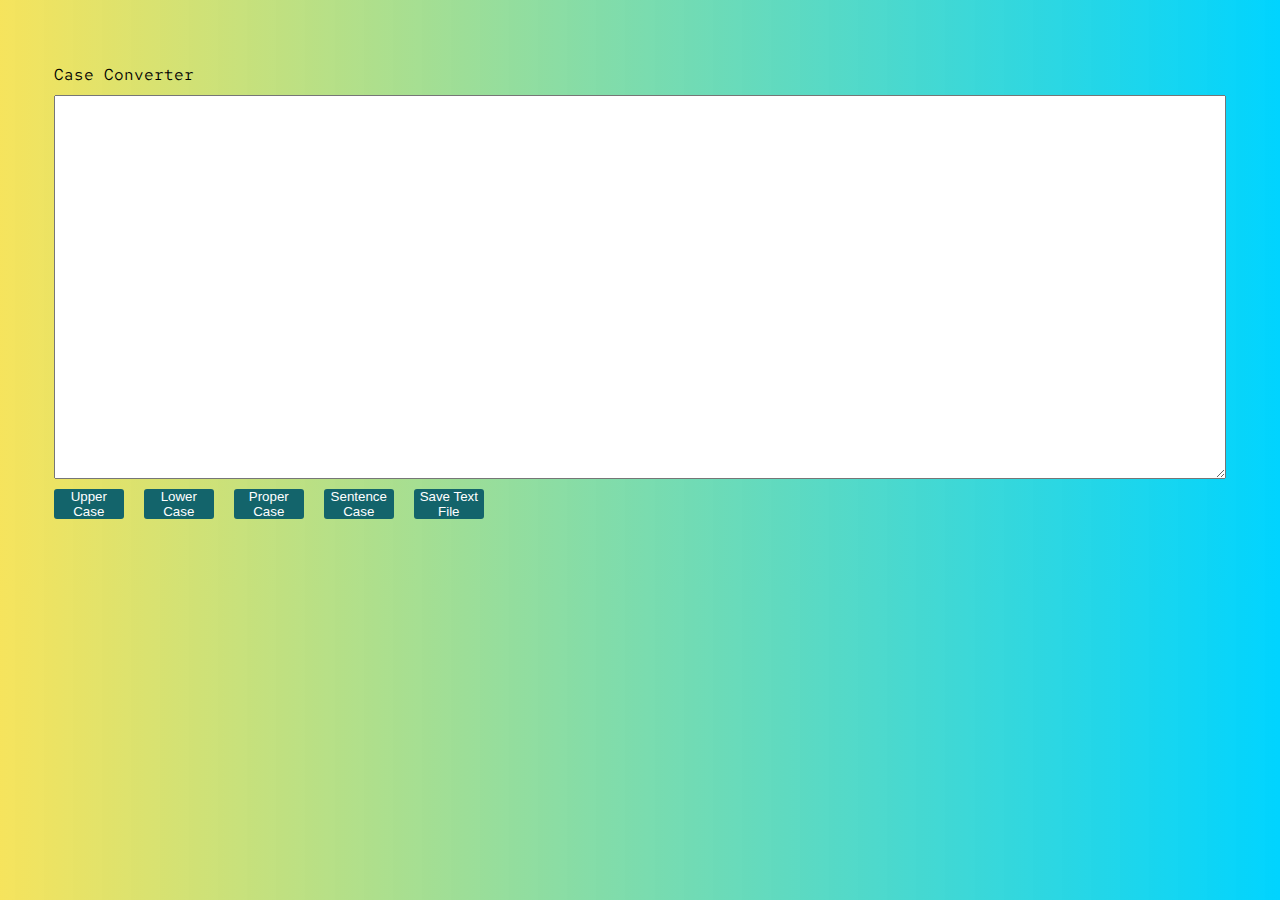
<file: Case Convertor/index.html>
<!doctype html>
<html lang="en">
<head>
    <meta charset="UTF-8">
    <title>Case Convertor</title>
    <link rel="stylesheet" href="index.css">
    <link rel="preconnect" href="https://fonts.googleapis.com">
    <link rel="preconnect" href="https://fonts.gstatic.com" crossorigin>
    <link href="https://fonts.googleapis.com/css2?family=Noto+Sans:wght@700&family=Red+Hat+Mono:wght@500&display=swap" rel="stylesheet">
</head>
<body>
    <section class="main-content">
        <div class = "title">Case Converter</div>


            <textarea id="textArea"></textarea>
            <div class="buttons">
                    <button id="upper-case">Upper Case</button>
                    <button id="lower-case">Lower Case</button>
                    <button id="proper-case">Proper Case</button>
                    <button id="sentence-case" >Sentence Case</button>
                    <button id="save-text-file">Save Text File</button>
            </div>
        <h1 id="h1"></h1>
    </section>
    <script src="script.js"></script>
    <script src="download.js"></script>

</body>
</html>
</file>
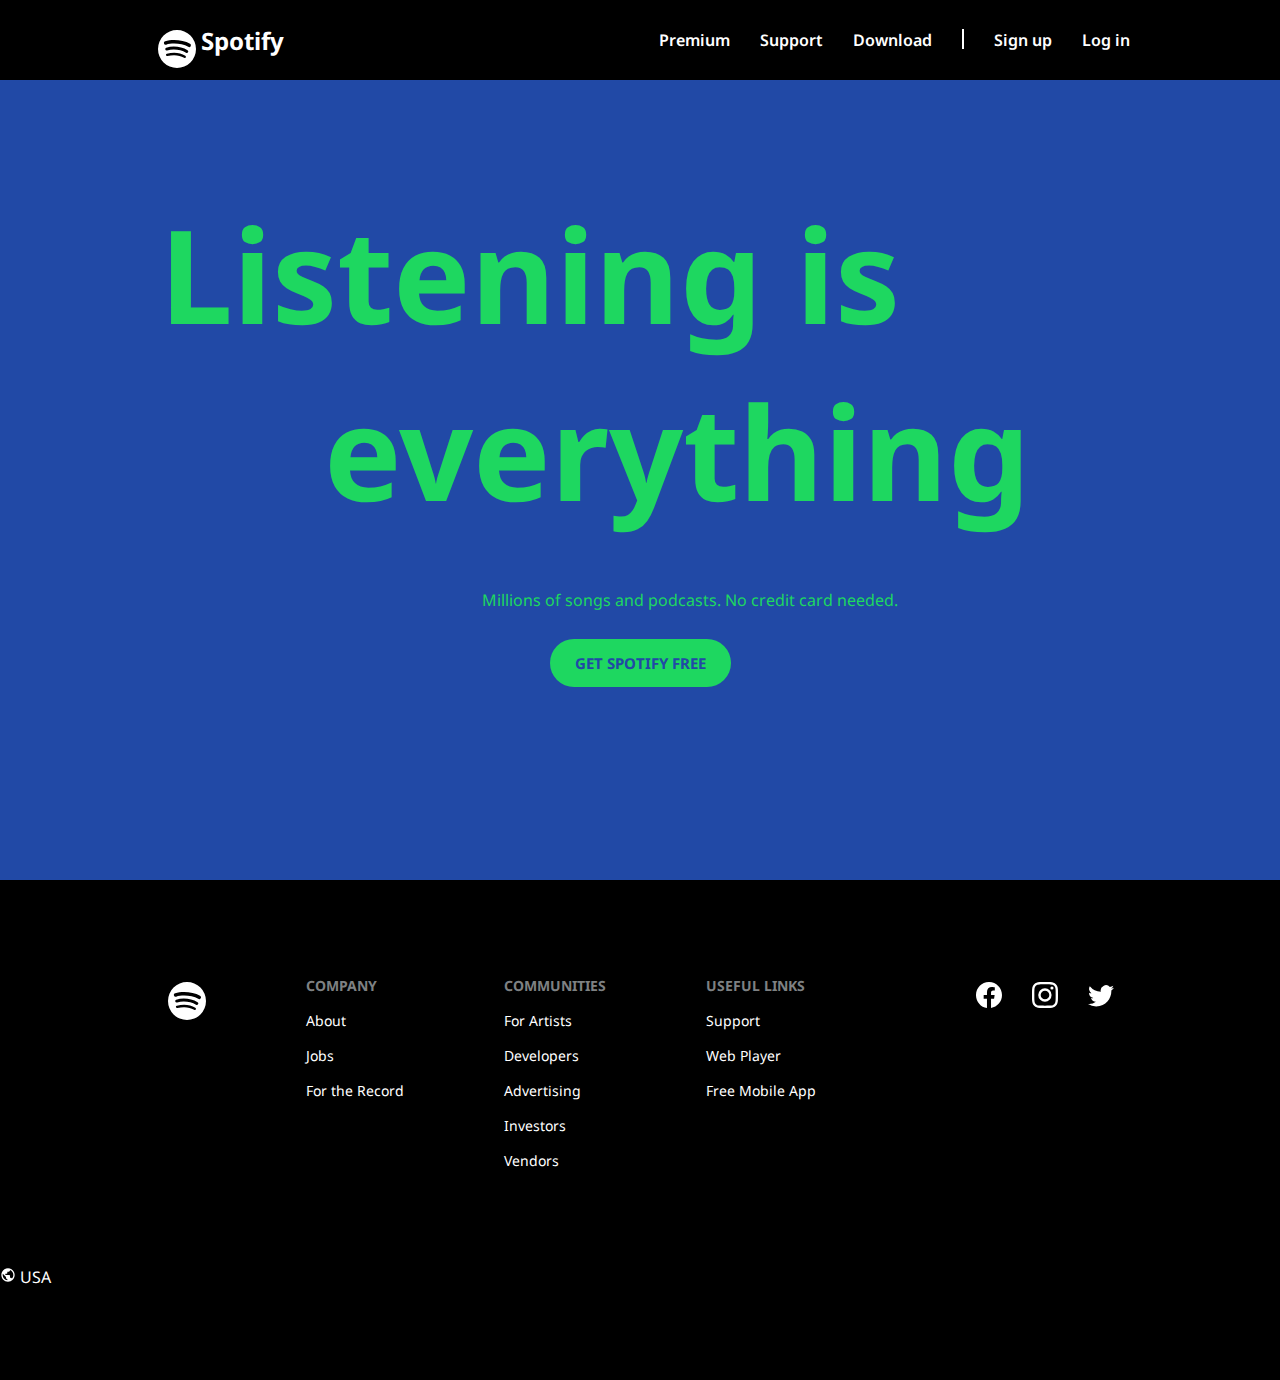
<file: Clona Spotify/index.html>
<!DOCTYPE html>
<html lang="en">
<head>
    <meta charset="UTF-8">
    <meta http-equiv="X-UA-Compatible" content="IE=edge">
    <meta name="viewport" content="width=device-width, initial-scale=1.0">
    <link rel="stylesheet" href="style.css">
    <link rel="icon" href="spotify.svg">
    <title>Spotify</title>
</head>
<body>
    <header class="hdr">
        <div class="logo">
            <svg xmlns="http://www.w3.org/2000/svg" fill="#FFF" width="38" height="38" fill="currentColor" class="bi bi-spotify" viewBox="0 0 16 16">
                <path d="M8 0a8 8 0 1 0 0 16A8 8 0 0 0 8 0zm3.669 11.538a.498.498 0 0 1-.686.165c-1.879-1.147-4.243-1.407-7.028-.77a.499.499 0 0 1-.222-.973c3.048-.696 5.662-.397 7.77.892a.5.5 0 0 1 .166.686zm.979-2.178a.624.624 0 0 1-.858.205c-2.15-1.321-5.428-1.704-7.972-.932a.625.625 0 0 1-.362-1.194c2.905-.881 6.517-.454 8.986 1.063a.624.624 0 0 1 .206.858zm.084-2.268C10.154 5.56 5.9 5.419 3.438 6.166a.748.748 0 1 1-.434-1.432c2.825-.857 7.523-.692 10.492 1.07a.747.747 0 1 1-.764 1.288z"/>
            </svg>
            <h2 id="home">Spotify</h2>
        </div>
        <div class="selection">
            <a class="mainAct" href="http://">Premium</a>
            <a class="mainAct" href="http://">Support</a>
            <a class="mainAct" href="http://">Download</a>
            <div class="line"></div>
            <a class="mainAct" href="Site\Register\Register.html">Sign up</a>
            <a class="mainAct" href="http://">Log in</a>
        </div>
    </header>
    <div class="mainContent">
        <div class="text">
            <h1 class="txtNbtns" id="title" class="title">Listening is <br> &emsp;&emsp; everything</h1>
            <p class="txtNbtns" id="description">Millions of songs and podcasts. No credit card needed.</p>
            <a class="txtNbtns" id="sub" >GET SPOTIFY FREE</a>
        </div>
        
        
    </div>

    <footer class="ftr">
        <div class="wrapper">
            <div class="ftrContainer">

                <svg xmlns="http://www.w3.org/2000/svg" fill="#FFF" width="38" height="38" fill="currentColor" class="bi bi-spotify" viewBox="0 0 16 16">
                    <path d="M8 0a8 8 0 1 0 0 16A8 8 0 0 0 8 0zm3.669 11.538a.498.498 0 0 1-.686.165c-1.879-1.147-4.243-1.407-7.028-.77a.499.499 0 0 1-.222-.973c3.048-.696 5.662-.397 7.77.892a.5.5 0 0 1 .166.686zm.979-2.178a.624.624 0 0 1-.858.205c-2.15-1.321-5.428-1.704-7.972-.932a.625.625 0 0 1-.362-1.194c2.905-.881 6.517-.454 8.986 1.063a.624.624 0 0 1 .206.858zm.084-2.268C10.154 5.56 5.9 5.419 3.438 6.166a.748.748 0 1 1-.434-1.432c2.825-.857 7.523-.692 10.492 1.07a.747.747 0 1 1-.764 1.288z"/>
                </svg>
                <!-- <a href="index.html" id="ftrSpotify">Spotify</a> -->



                <div class="ftrOptions" id="company" >
                    <h3>COMPANY</h3>
                    <a href="http://" class="info">About</a>
                    <a href="http://" class="info">Jobs</a>
                    <a href="http://" class="info">For the Record</a>
                </div>

                <div class="ftrOptions">
                    <h3>COMMUNITIES</h3>
                    <a href="http://" class="info">For Artists</a>
                    <a href="http://" class="info">Developers</a>
                    <a href="http://" class="info">Advertising</a>
                    <a href="http://" class="info">Investors</a>
                    <a href="http://" class="info">Vendors</a>
                </div>
                <div class="ftrOptions">
                    <h3>USEFUL LINKS</h3>
                    <a href="http://" class="info">Support</a>
                    <a href="http://" class="info">Web Player</a>
                    <a href="http://" class="info">Free Mobile App</a>
                </div>
            </div>
            <div class="icons">
                <div class="iconsWrapper">
                    <svg xmlns="http://www.w3.org/2000/svg" width="26" height="26" fill="currentColor" class="bi bi-facebook" viewBox="0 0 16 16">
                        <path d="M16 8.049c0-4.446-3.582-8.05-8-8.05C3.58 0-.002 3.603-.002 8.05c0 4.017 2.926 7.347 6.75 7.951v-5.625h-2.03V8.05H6.75V6.275c0-2.017 1.195-3.131 3.022-3.131.876 0 1.791.157 1.791.157v1.98h-1.009c-.993 0-1.303.621-1.303 1.258v1.51h2.218l-.354 2.326H9.25V16c3.824-.604 6.75-3.934 6.75-7.951z"/>
                    </svg>
                </div>
                <div class="iconsWrapper">

                    <svg xmlns="http://www.w3.org/2000/svg" width="26" height="26" fill="currentColor" class="bi bi-instagram" viewBox="0 0 16 16">
                        <path d="M8 0C5.829 0 5.556.01 4.703.048 3.85.088 3.269.222 2.76.42a3.917 3.917 0 0 0-1.417.923A3.927 3.927 0 0 0 .42 2.76C.222 3.268.087 3.85.048 4.7.01 5.555 0 5.827 0 8.001c0 2.172.01 2.444.048 3.297.04.852.174 1.433.372 1.942.205.526.478.972.923 1.417.444.445.89.719 1.416.923.51.198 1.09.333 1.942.372C5.555 15.99 5.827 16 8 16s2.444-.01 3.298-.048c.851-.04 1.434-.174 1.943-.372a3.916 3.916 0 0 0 1.416-.923c.445-.445.718-.891.923-1.417.197-.509.332-1.09.372-1.942C15.99 10.445 16 10.173 16 8s-.01-2.445-.048-3.299c-.04-.851-.175-1.433-.372-1.941a3.926 3.926 0 0 0-.923-1.417A3.911 3.911 0 0 0 13.24.42c-.51-.198-1.092-.333-1.943-.372C10.443.01 10.172 0 7.998 0h.003zm-.717 1.442h.718c2.136 0 2.389.007 3.232.046.78.035 1.204.166 1.486.275.373.145.64.319.92.599.28.28.453.546.598.92.11.281.24.705.275 1.485.039.843.047 1.096.047 3.231s-.008 2.389-.047 3.232c-.035.78-.166 1.203-.275 1.485a2.47 2.47 0 0 1-.599.919c-.28.28-.546.453-.92.598-.28.11-.704.24-1.485.276-.843.038-1.096.047-3.232.047s-2.39-.009-3.233-.047c-.78-.036-1.203-.166-1.485-.276a2.478 2.478 0 0 1-.92-.598 2.48 2.48 0 0 1-.6-.92c-.109-.281-.24-.705-.275-1.485-.038-.843-.046-1.096-.046-3.233 0-2.136.008-2.388.046-3.231.036-.78.166-1.204.276-1.486.145-.373.319-.64.599-.92.28-.28.546-.453.92-.598.282-.11.705-.24 1.485-.276.738-.034 1.024-.044 2.515-.045v.002zm4.988 1.328a.96.96 0 1 0 0 1.92.96.96 0 0 0 0-1.92zm-4.27 1.122a4.109 4.109 0 1 0 0 8.217 4.109 4.109 0 0 0 0-8.217zm0 1.441a2.667 2.667 0 1 1 0 5.334 2.667 2.667 0 0 1 0-5.334z"/>
                    </svg>
                </div>
                <div class="iconsWrapper">
    
                    <svg xmlns="http://www.w3.org/2000/svg" width="26" height="26" fill="currentColor" class="bi bi-twitter" viewBox="0 0 16 16">
                        <path d="M5.026 15c6.038 0 9.341-5.003 9.341-9.334 0-.14 0-.282-.006-.422A6.685 6.685 0 0 0 16 3.542a6.658 6.658 0 0 1-1.889.518 3.301 3.301 0 0 0 1.447-1.817 6.533 6.533 0 0 1-2.087.793A3.286 3.286 0 0 0 7.875 6.03a9.325 9.325 0 0 1-6.767-3.429 3.289 3.289 0 0 0 1.018 4.382A3.323 3.323 0 0 1 .64 6.575v.045a3.288 3.288 0 0 0 2.632 3.218 3.203 3.203 0 0 1-.865.115 3.23 3.23 0 0 1-.614-.057 3.283 3.283 0 0 0 3.067 2.277A6.588 6.588 0 0 1 .78 13.58a6.32 6.32 0 0 1-.78-.045A9.344 9.344 0 0 0 5.026 15z"/>
                    </svg>
                </div>  
            </div>
        </div>
        <p class="country"><svg xmlns="http://www.w3.org/2000/svg" fill="#FFF" height="16px" viewBox="0 0 24 24" width="16px" fill="#000000"><path d="M0 0h24v24H0V0z" fill="none"/><path d="M12 2C6.48 2 2 6.48 2 12s4.48 10 10 10 10-4.48 10-10S17.52 2 12 2zm-1 17.93c-3.95-.49-7-3.85-7-7.93 0-.62.08-1.21.21-1.79L9 15v1c0 1.1.9 2 2 2v1.93zm6.9-2.54c-.26-.81-1-1.39-1.9-1.39h-1v-3c0-.55-.45-1-1-1H8v-2h2c.55 0 1-.45 1-1V7h2c1.1 0 2-.9 2-2v-.41c2.93 1.19 5 4.06 5 7.41 0 2.08-.8 3.97-2.1 5.39z"/></svg> USA</p>



    </footer>
</body>
</html>
</file>
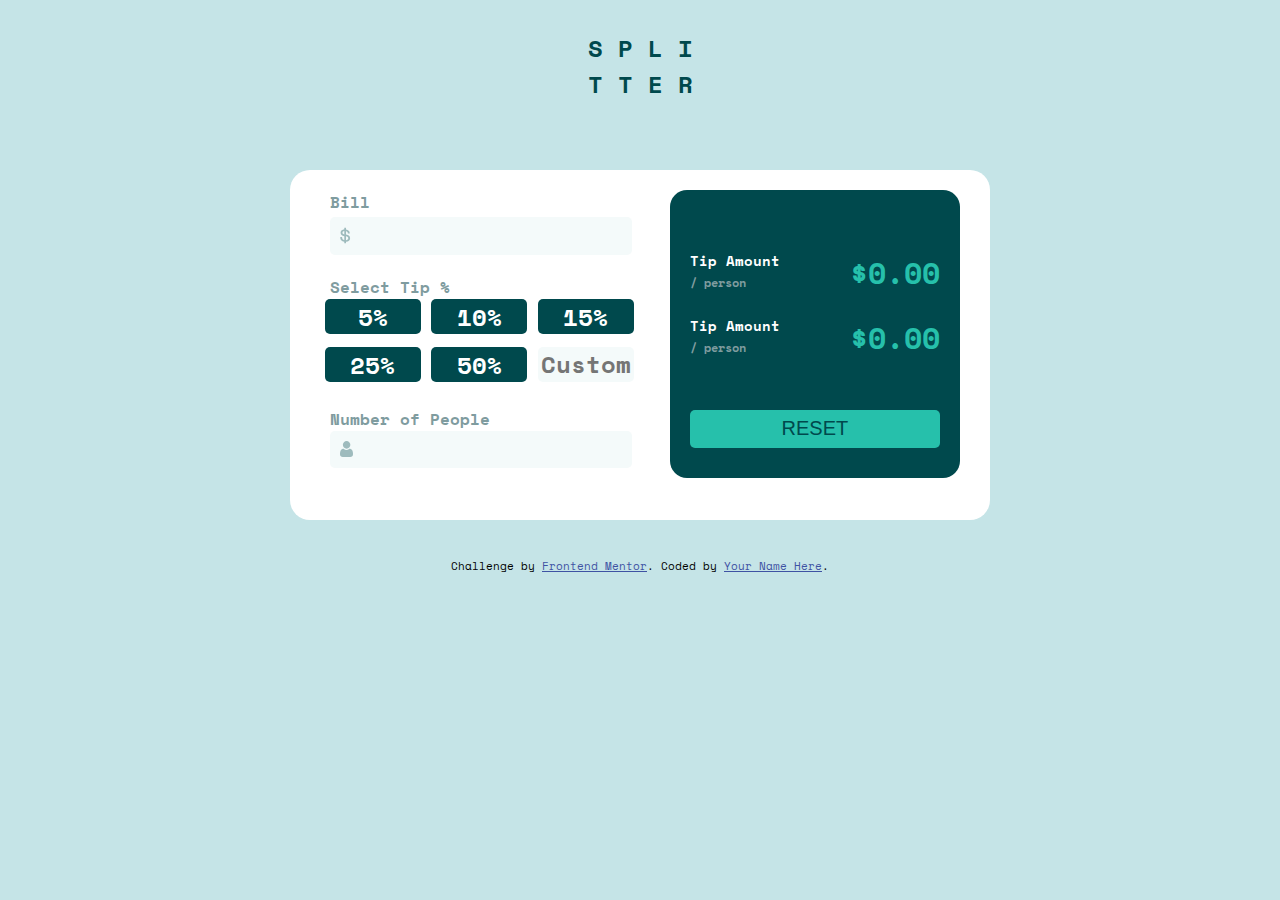
<file: tip-calculator-app-main/index.html>
<!DOCTYPE html>
<html lang="en">
<head>
  <meta charset="UTF-8">
  <meta name="viewport" content="width=device-width, initial-scale=1.0"> <!-- displays site properly based on user's device -->

  <link rel="icon" type="image/png" sizes="32x32" href="./images/favicon-32x32.png">
  
  <title>Frontend Mentor | Tip calculator app</title>
  <link rel="stylesheet" href="style.css">
  <!-- Feel free to remove these styles or customise in your own stylesheet 👍 -->
  <style>
    .attribution { font-size: 11px; text-align: center; }
    .attribution a { color: hsl(228, 45%, 44%); }
  </style>
</head>
<body>

  <h2 id="title">S P L I<br>T T E R</h2>
  <div class="wrapper">
    <form>
      <div id="forFlex">
        <label for="html" >Bill</label><br>
        <input type="text" name="price" id="prc" class="inputTxt" required ><br>
        <label for="btns">Select Tip %</label><br>
        <section id="btn-grid">
          <button class="btn" id="5prc">5%</button>
          <button class="btn" id="10prc">10%</button>
          <button class="btn" id="15prc">15%</button>
          <button class="btn" id="25prc">25%</button>
          <button class="btn" id="50prc">50%</button>
          <input type="text"  id="Custom" class="btn inputTxt" placeholder="Custom"> 
        </section>
          <label >Number of People</label><br>
          <input type="text"  id="nrOfPeople" class="inputTxt" required >
      </div>
      <section id="printInf">
        <div class="infContainer">
          <div id="up">
            <p class="printP">Tip Amount<br>
              <span>/ person</span>
            </p>
            <h2 class="tip">$0.00</h2>

          </div>
          <div id="down">
            <p class="printP">Tip Amount
              <br>
              <span>/ person</span>
            </p>
            <h2 class="tip">$0.00</h2>
          </div>
          <button  type="reset">RESET</button>
        </div>
      </section>
    </form>
    
  </div>


  <div class="attribution">
    Challenge by <a href="https://www.frontendmentor.io?ref=challenge" target="_blank">Frontend Mentor</a>. 
    Coded by <a href="#">Your Name Here</a>.
  </div>
  <script src="script.js"></script>
</body>
</html>


<!-- 
Bill

Select Tip %
5%
10%
15%
25%
50%
Custom

Number of People

Tip Amount
/ person

Total
/ person

Reset -->
</file>
<file: Case Convertor/index.css>
*{
    box-sizing: border-box;
    margin: 0;
    padding: 0;
}
body{
    font-family: 'Red Hat Mono', monospace;
    display: flex;
    flex-direction: column;
    justify-content: center;
    background: rgb(2,0,36);
    background: linear-gradient(90deg, rgba(2,0,36,1) 0%, rgba(244,222,59,0.8282202743902439) 0%, rgba(0,212,255,1) 100%);
}
section{
    margin: 1cm;
    padding: 1rem;
    display: flex;
    flex-direction: column;
}
textarea{
    width: 100%;
    height: 4in;
}
button{
    margin: 10px 10px 10px 0;
    height: .8cm;
    width: 70px;
    background-color: #13646b;
    border: none;
    border-radius: 3px;
    color: white;
}
.title{
    margin: 10px 10px 10px 0;
}
textarea{
    width: 100%;

}
</file>
<file: Clona Spotify/style.css>
@import url('https://fonts.googleapis.com/css2?family=Noto+Sans:wght@700&display=swap');

*,::after,::before{
    box-sizing: border-box;
    margin: 0;
    padding:0;
}
.hdr{
    display: flex;
    justify-content: space-between;
    margin: 0;
    background-color: black;
    height:5rem ;
    width: auto;
    top: 0;
    font-family: 'Noto Sans', sans-serif;
    /* position: -webkit-sticky;
    position: sticky; */
    z-index: 1;
}
.logo{
    display: flex;
    column-gap: 5px;
    padding-top: 1.5rem;
    padding-left: 150px;
}
.bi{
    margin-top: -6px;
}
#home{
    color: white;
}
.selection{
    padding-top: 1.8rem;
    padding-right: 150px;
    display: flex;
    column-gap: 30px;
    font-weight: 600;
}
.line{
    height: 20px;
    width: 2px;
    background-color: white;
}
 .mainAct{
    color: white;
    text-decoration: none;
    transition: .2s;
 }
 .mainAct:hover{
    color: #1ed760;
 }
 .mainContent{
     
    width: auto;
    height: 800px;
    background-color: #2149a6;
    text-align: center;
    top: 0;
    background-image: url(https://www-growth.scdn.co/static/home/bursts-tablet.svg);    
    background-size: 130%;
    background-position: right 40% center;
    justify-content: center;

 }
 #title{
    font-weight: 900 bold;
    font-size:130px ;
    position: relative;
    left: -10rem;
 }
 #description{
    font-weight: 400;
    font-size: 14;
    margin-bottom: 1rem;
 }
 .text{
    z-index: 1;
    position: relative;
    margin-left:100px ;
    top: 5rem;
    color: #1ed760;
    font-family: 'Noto Sans', sans-serif;
    
 }
#sub{
    
    background-color: #1ed760;
    border-radius:2.1rem ;
    color: #2149a6;
    font-weight: 700;
    font-size: 15px;
    padding: 14px 25px;
    cursor: pointer;
    margin-left: -100px;
    transition: .1s;
 }
#sub:hover{
    background-color: #2deb6f;
    border: 3px solid #2149a6;
    outline: 3px solid white;
}
.txtNbtns{
    padding: 25px 0 25px 0;
}
.circle{
    border-radius: 50%;
    background-color: #1ed760;
    border: none;
}
/*******************************************************************************/
.ftr{
    width: 100%;
    height: 500px;
    background-color: black;
    color: white;
    font-family: 'Noto Sans', sans-serif;
}
.wrapper{
    padding: 6rem 10rem;
    display: flex;
    justify-content: space-between;
}
.ftrContainer{
    display: flex;
    column-gap: 100px;
    
}

.ftrLogo a{
    margin-top: -15px;

}
#ftrSpotify{
    cursor: pointer;
    font-size: 20px;
    font-weight: 500;
    color: white;
    border: none;
    text-decoration: none;
    text-align: center;
}
.ftrOptions{
    display: flex;
    flex-direction: column;
    row-gap: 1rem;
}


#company{
    flex-direction: column;
}
.ftrOptions h3{
    color:#7e8183;
    font-size: 14px;
}
.info{
    color: white;
    text-decoration: none;
    font-size: 14px;
    transition: .2s;

}
.info:hover{
    color:#2deb6f;
    
}
.icons{
    display: flex;
    flex-direction: row;
    column-gap: 1rem;
}
.iconsWrapper{
    width: 40px;
    height: 40px;
    border-radius: 50%;
}
.bi{
    margin-top: 6px;
    margin-left: 8px;
    transition: .3s;
}
.bi .bi-facebook{
    margin-top: 8px;
    
}
.iconsWrapper:hover{
    background-color: #5e615f;
}

.iconsWrapper>.bi:hover{
    fill: #2deb6f;
}
.ctr{
    position: relative;
    right: -1000px;
}
</file>
<file: tip-calculator-app-main/style.css>
@import url('https://fonts.googleapis.com/css2?family=Noto+Sans:wght@700&family=Space+Mono:wght@400;700&display=swap');*{
    margin: 0;
    padding: 0;
    box-sizing: border-box;
}
:root{
    --strong-cyan:hsl(172, 67%, 45%);
    --dark-cyan:hsl(183, 100%, 15%);
    --grayish-cyan:hsl(186, 14%, 43%);
    --dark-graysh-cyan:hsl(184, 14%, 56%);
    --light-graysh-cyan:hsl(185, 41%, 84%);
    --light-gr-cyan:hsl(189, 41%, 97%);
    --white:hsl(0, 0%, 100%);
}
body{
    background-color: white;
    font-family: 'Space Mono', monospace;
    background-color: var(--light-graysh-cyan);
}
#title{
    text-align: center;
    color: var(--dark-cyan);
    padding: 30px;
}
.wrapper{
    height: 100%;
    width: 100%;
    background-color: var(--white);
    border-top-right-radius: 20px;
    border-top-left-radius: 20px;
}
form{
    padding: 20px 30px;
    margin-left: 10px;
}
.btn{
    font-family: 'Space Mono', monospace;
    height: 50px;
    width:100%;
    font-size: 24px;
    padding:5px;
    font-weight: 600;
    background-color: var(--dark-cyan);
    border: none;
    color: var(--white);
    border-radius: 5px;
}
.btn:focus{
    background-color: var(--strong-cyan);
    color: var(--dark-cyan);
}
#Custom{
    background-color: var(--light-gr-cyan);
    color: var();
}
::-webkit-input-placeholder {
  text-align: center;
}

:-moz-placeholder {
  text-align: center;
}  
#prc{
    margin-top: 3px;
    margin-bottom: 20px;
}
input{
    width: 100%;
    height: 1cm;
    border: none;
    border-radius: 5px;
}
.inputTxt{
    background-color: var(--light-gr-cyan);
    color: var(--dark-cyan);
    font-size: 24px;
    font-weight: 600;
    font-family: 'Space Mono', monospace;
    text-align: end;

}
.inputTxt:focus{
    outline: none !important;
    border-color: var(--strong-cyan);
    box-shadow:  0 0 0 2px var(--strong-cyan);
}
#prc{
    background-image: url(./images/icon-dollar.svg );
    background-repeat: no-repeat;
    background-position-x: 10px;
    background-position-y: 10px;
}
#nrOfPeople{
    background-image: url(./images/icon-person.svg );
    background-repeat: no-repeat;
    background-position-x: 10px;
    background-position-y: 10px;
}
label{
    font-weight: 600;
    color: var(--dark-graysh-cyan);
}
#btn-grid{

    display: grid;
    grid-template-columns: 50% 50%;
    column-gap: 20px;
    row-gap: 13px;
    justify-content: center;
    margin-bottom: 25px;
}
#printInf{
    background-color: var(--dark-cyan);
    border-radius: 17px;
    margin-top: .7cm;
    
}
#up{
    padding-top: 20px;
    padding-bottom: 20px;
}
#down{
    padding-bottom: 20px;
}
#up, #down{
    display: flex;
    justify-content: space-between;
    
}
#printInf button{
    height: 1cm;
    width: 100%;
    margin-bottom: 20px;
    background-color: var(--strong-cyan);
    border: none;
    border-radius: 5px;
    color: var(--dark-cyan);
    font-size: 20px;
    font-weight: 500;
}
#printInf .printP{
color: var(--white);
font-size: 14px;
font-weight: 600;
}
.printP span{
    color: var(--dark-graysh-cyan);
    font-weight: 600;
    font-size: 12px;
}
.tip{
    color: var(--strong-cyan);
    font-size: 30px;
}
.infContainer{
    margin: 40px 20px;
}
@media  only screen and (min-width:900px) {
    
    .wrapper{
        width: 700px;
        height: 350px;
        margin: 1cm auto;
        border-radius: 20px;
        
    }
    form{
        display: flex;
        justify-content: center;
        column-gap: 1cm;
        
    }
    #btn-grid{
        display: grid;
        grid-template-columns: 33% 33% 33%;
        column-gap: 7px;
        
    }
    .btn{
        height: 35px;
        width: 1in;
        padding: 0;
    }
    /* #forFlex + #printInf{
        width: 350px;
        height: 180px;
        
    } */
    /* form section{
        
        border: 1px solid black;
    } */
    #printInf{
        margin: 0;
        height: 2in;
        height: 100%;
        width: 100%;

    }
    #printInf button{
        position: relative;
        top: 30px;
    } 
}
</file>
